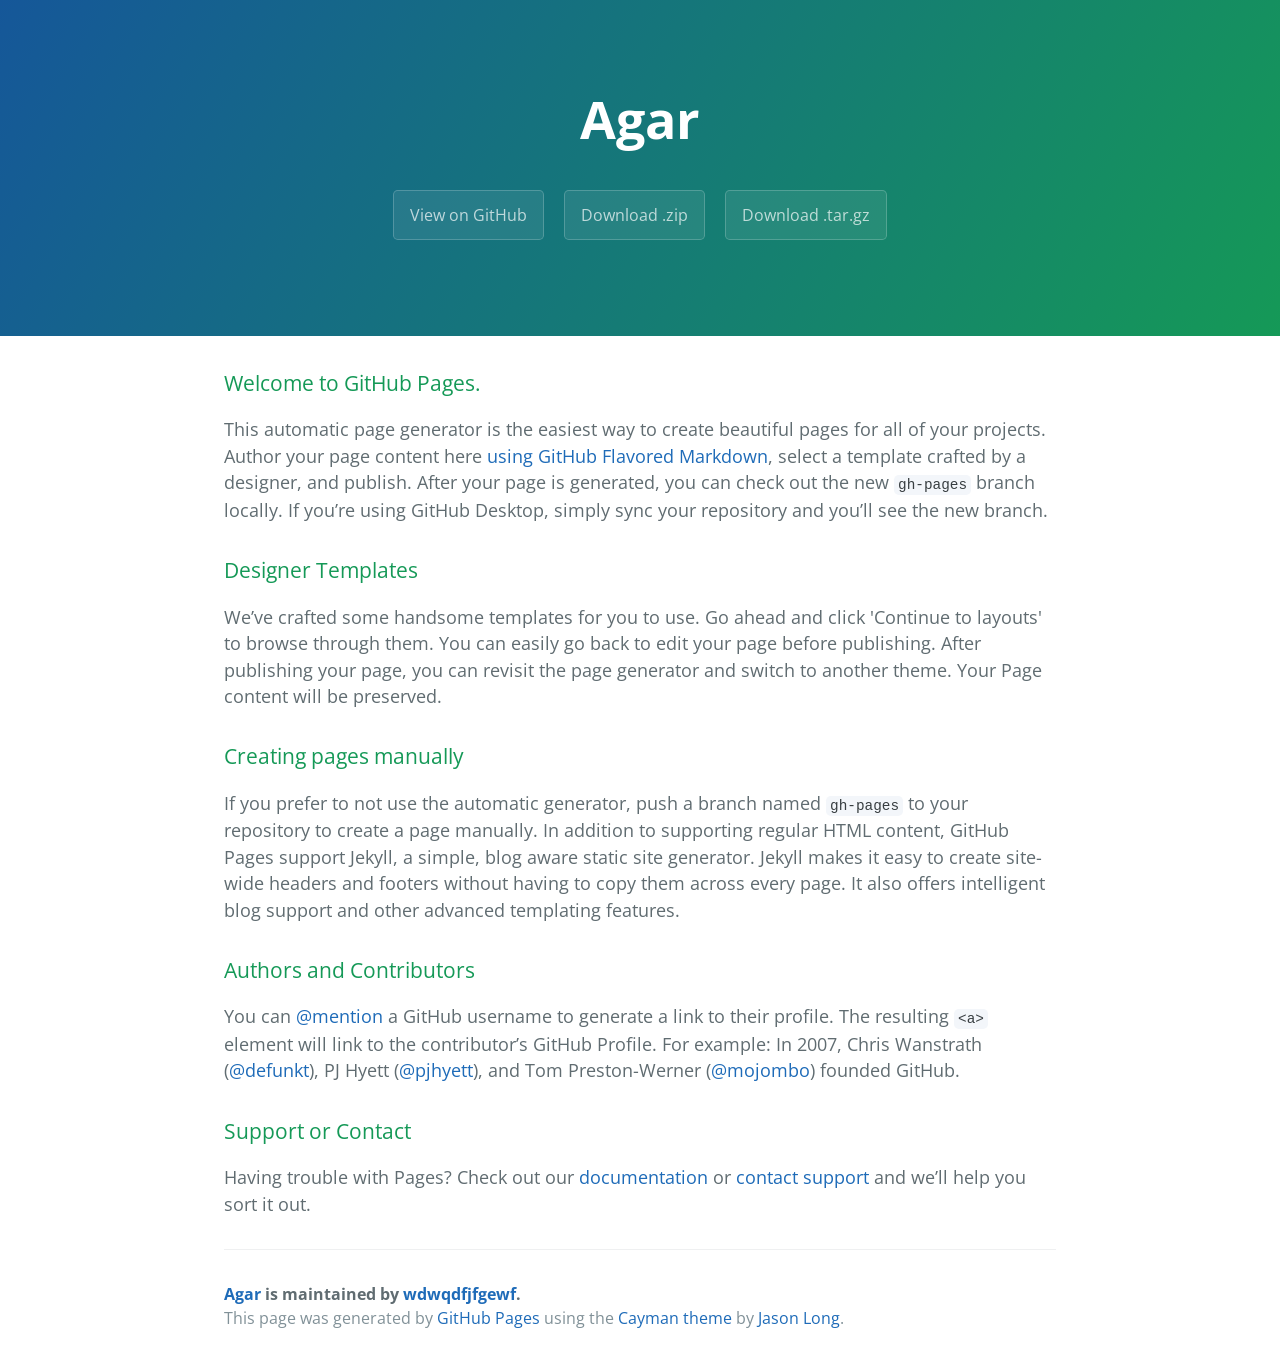
<file: index.html>
<!DOCTYPE html>
<html lang="en-us">
  <head>
    <meta charset="UTF-8">
    <title>Agar by wdwqdfjfgewf</title>
    <meta name="viewport" content="width=device-width, initial-scale=1">
    <link rel="stylesheet" type="text/css" href="stylesheets/normalize.css" media="screen">
    <link href='https://fonts.googleapis.com/css?family=Open+Sans:400,700' rel='stylesheet' type='text/css'>
    <link rel="stylesheet" type="text/css" href="stylesheets/stylesheet.css" media="screen">
    <link rel="stylesheet" type="text/css" href="stylesheets/github-light.css" media="screen">
  </head>
  <body>
    <section class="page-header">
      <h1 class="project-name">Agar</h1>
      <h2 class="project-tagline"></h2>
      <a href="https://github.com/wdwqdfjfgewf/agar" class="btn">View on GitHub</a>
      <a href="https://github.com/wdwqdfjfgewf/agar/zipball/master" class="btn">Download .zip</a>
      <a href="https://github.com/wdwqdfjfgewf/agar/tarball/master" class="btn">Download .tar.gz</a>
    </section>

    <section class="main-content">
      <h3>
<a id="welcome-to-github-pages" class="anchor" href="#welcome-to-github-pages" aria-hidden="true"><span class="octicon octicon-link"></span></a>Welcome to GitHub Pages.</h3>

<p>This automatic page generator is the easiest way to create beautiful pages for all of your projects. Author your page content here <a href="https://guides.github.com/features/mastering-markdown/">using GitHub Flavored Markdown</a>, select a template crafted by a designer, and publish. After your page is generated, you can check out the new <code>gh-pages</code> branch locally. If you’re using GitHub Desktop, simply sync your repository and you’ll see the new branch.</p>

<h3>
<a id="designer-templates" class="anchor" href="#designer-templates" aria-hidden="true"><span class="octicon octicon-link"></span></a>Designer Templates</h3>

<p>We’ve crafted some handsome templates for you to use. Go ahead and click 'Continue to layouts' to browse through them. You can easily go back to edit your page before publishing. After publishing your page, you can revisit the page generator and switch to another theme. Your Page content will be preserved.</p>

<h3>
<a id="creating-pages-manually" class="anchor" href="#creating-pages-manually" aria-hidden="true"><span class="octicon octicon-link"></span></a>Creating pages manually</h3>

<p>If you prefer to not use the automatic generator, push a branch named <code>gh-pages</code> to your repository to create a page manually. In addition to supporting regular HTML content, GitHub Pages support Jekyll, a simple, blog aware static site generator. Jekyll makes it easy to create site-wide headers and footers without having to copy them across every page. It also offers intelligent blog support and other advanced templating features.</p>

<h3>
<a id="authors-and-contributors" class="anchor" href="#authors-and-contributors" aria-hidden="true"><span class="octicon octicon-link"></span></a>Authors and Contributors</h3>

<p>You can <a href="https://github.com/blog/821" class="user-mention">@mention</a> a GitHub username to generate a link to their profile. The resulting <code>&lt;a&gt;</code> element will link to the contributor’s GitHub Profile. For example: In 2007, Chris Wanstrath (<a href="https://github.com/defunkt" class="user-mention">@defunkt</a>), PJ Hyett (<a href="https://github.com/pjhyett" class="user-mention">@pjhyett</a>), and Tom Preston-Werner (<a href="https://github.com/mojombo" class="user-mention">@mojombo</a>) founded GitHub.</p>

<h3>
<a id="support-or-contact" class="anchor" href="#support-or-contact" aria-hidden="true"><span class="octicon octicon-link"></span></a>Support or Contact</h3>

<p>Having trouble with Pages? Check out our <a href="https://help.github.com/pages">documentation</a> or <a href="https://github.com/contact">contact support</a> and we’ll help you sort it out.</p>

      <footer class="site-footer">
        <span class="site-footer-owner"><a href="https://github.com/wdwqdfjfgewf/agar">Agar</a> is maintained by <a href="https://github.com/wdwqdfjfgewf">wdwqdfjfgewf</a>.</span>

        <span class="site-footer-credits">This page was generated by <a href="https://pages.github.com">GitHub Pages</a> using the <a href="https://github.com/jasonlong/cayman-theme">Cayman theme</a> by <a href="https://twitter.com/jasonlong">Jason Long</a>.</span>
      </footer>

    </section>

  
  </body>
</html>
</file>
<file: stylesheets/stylesheet.css>
* {
  box-sizing: border-box; }

body {
  padding: 0;
  margin: 0;
  font-family: "Open Sans", "Helvetica Neue", Helvetica, Arial, sans-serif;
  font-size: 16px;
  line-height: 1.5;
  color: #606c71; }

a {
  color: #1e6bb8;
  text-decoration: none; }
  a:hover {
    text-decoration: underline; }

.btn {
  display: inline-block;
  margin-bottom: 1rem;
  color: rgba(255, 255, 255, 0.7);
  background-color: rgba(255, 255, 255, 0.08);
  border-color: rgba(255, 255, 255, 0.2);
  border-style: solid;
  border-width: 1px;
  border-radius: 0.3rem;
  transition: color 0.2s, background-color 0.2s, border-color 0.2s; }
  .btn + .btn {
    margin-left: 1rem; }

.btn:hover {
  color: rgba(255, 255, 255, 0.8);
  text-decoration: none;
  background-color: rgba(255, 255, 255, 0.2);
  border-color: rgba(255, 255, 255, 0.3); }

@media screen and (min-width: 64em) {
  .btn {
    padding: 0.75rem 1rem; } }

@media screen and (min-width: 42em) and (max-width: 64em) {
  .btn {
    padding: 0.6rem 0.9rem;
    font-size: 0.9rem; } }

@media screen and (max-width: 42em) {
  .btn {
    display: block;
    width: 100%;
    padding: 0.75rem;
    font-size: 0.9rem; }
    .btn + .btn {
      margin-top: 1rem;
      margin-left: 0; } }

.page-header {
  color: #fff;
  text-align: center;
  background-color: #159957;
  background-image: linear-gradient(120deg, #155799, #159957); }

@media screen and (min-width: 64em) {
  .page-header {
    padding: 5rem 6rem; } }

@media screen and (min-width: 42em) and (max-width: 64em) {
  .page-header {
    padding: 3rem 4rem; } }

@media screen and (max-width: 42em) {
  .page-header {
    padding: 2rem 1rem; } }

.project-name {
  margin-top: 0;
  margin-bottom: 0.1rem; }

@media screen and (min-width: 64em) {
  .project-name {
    font-size: 3.25rem; } }

@media screen and (min-width: 42em) and (max-width: 64em) {
  .project-name {
    font-size: 2.25rem; } }

@media screen and (max-width: 42em) {
  .project-name {
    font-size: 1.75rem; } }

.project-tagline {
  margin-bottom: 2rem;
  font-weight: normal;
  opacity: 0.7; }

@media screen and (min-width: 64em) {
  .project-tagline {
    font-size: 1.25rem; } }

@media screen and (min-width: 42em) and (max-width: 64em) {
  .project-tagline {
    font-size: 1.15rem; } }

@media screen and (max-width: 42em) {
  .project-tagline {
    font-size: 1rem; } }

.main-content :first-child {
  margin-top: 0; }
.main-content img {
  max-width: 100%; }
.main-content h1, .main-content h2, .main-content h3, .main-content h4, .main-content h5, .main-content h6 {
  margin-top: 2rem;
  margin-bottom: 1rem;
  font-weight: normal;
  color: #159957; }
.main-content p {
  margin-bottom: 1em; }
.main-content code {
  padding: 2px 4px;
  font-family: Consolas, "Liberation Mono", Menlo, Courier, monospace;
  font-size: 0.9rem;
  color: #383e41;
  background-color: #f3f6fa;
  border-radius: 0.3rem; }
.main-content pre {
  padding: 0.8rem;
  margin-top: 0;
  margin-bottom: 1rem;
  font: 1rem Consolas, "Liberation Mono", Menlo, Courier, monospace;
  color: #567482;
  word-wrap: normal;
  background-color: #f3f6fa;
  border: solid 1px #dce6f0;
  border-radius: 0.3rem; }
  .main-content pre > code {
    padding: 0;
    margin: 0;
    font-size: 0.9rem;
    color: #567482;
    word-break: normal;
    white-space: pre;
    background: transparent;
    border: 0; }
.main-content .highlight {
  margin-bottom: 1rem; }
  .main-content .highlight pre {
    margin-bottom: 0;
    word-break: normal; }
.main-content .highlight pre, .main-content pre {
  padding: 0.8rem;
  overflow: auto;
  font-size: 0.9rem;
  line-height: 1.45;
  border-radius: 0.3rem; }
.main-content pre code, .main-content pre tt {
  display: inline;
  max-width: initial;
  padding: 0;
  margin: 0;
  overflow: initial;
  line-height: inherit;
  word-wrap: normal;
  background-color: transparent;
  border: 0; }
  .main-content pre code:before, .main-content pre code:after, .main-content pre tt:before, .main-content pre tt:after {
    content: normal; }
.main-content ul, .main-content ol {
  margin-top: 0; }
.main-content blockquote {
  padding: 0 1rem;
  margin-left: 0;
  color: #819198;
  border-left: 0.3rem solid #dce6f0; }
  .main-content blockquote > :first-child {
    margin-top: 0; }
  .main-content blockquote > :last-child {
    margin-bottom: 0; }
.main-content table {
  display: block;
  width: 100%;
  overflow: auto;
  word-break: normal;
  word-break: keep-all; }
  .main-content table th {
    font-weight: bold; }
  .main-content table th, .main-content table td {
    padding: 0.5rem 1rem;
    border: 1px solid #e9ebec; }
.main-content dl {
  padding: 0; }
  .main-content dl dt {
    padding: 0;
    margin-top: 1rem;
    font-size: 1rem;
    font-weight: bold; }
  .main-content dl dd {
    padding: 0;
    margin-bottom: 1rem; }
.main-content hr {
  height: 2px;
  padding: 0;
  margin: 1rem 0;
  background-color: #eff0f1;
  border: 0; }

@media screen and (min-width: 64em) {
  .main-content {
    max-width: 64rem;
    padding: 2rem 6rem;
    margin: 0 auto;
    font-size: 1.1rem; } }

@media screen and (min-width: 42em) and (max-width: 64em) {
  .main-content {
    padding: 2rem 4rem;
    font-size: 1.1rem; } }

@media screen and (max-width: 42em) {
  .main-content {
    padding: 2rem 1rem;
    font-size: 1rem; } }

.site-footer {
  padding-top: 2rem;
  margin-top: 2rem;
  border-top: solid 1px #eff0f1; }

.site-footer-owner {
  display: block;
  font-weight: bold; }

.site-footer-credits {
  color: #819198; }

@media screen and (min-width: 64em) {
  .site-footer {
    font-size: 1rem; } }

@media screen and (min-width: 42em) and (max-width: 64em) {
  .site-footer {
    font-size: 1rem; } }

@media screen and (max-width: 42em) {
  .site-footer {
    font-size: 0.9rem; } }
</file>
<file: stylesheets/github-light.css>
/*
   Copyright 2014 GitHub Inc.

   Licensed under the Apache License, Version 2.0 (the "License");
   you may not use this file except in compliance with the License.
   You may obtain a copy of the License at

       http://www.apache.org/licenses/LICENSE-2.0

   Unless required by applicable law or agreed to in writing, software
   distributed under the License is distributed on an "AS IS" BASIS,
   WITHOUT WARRANTIES OR CONDITIONS OF ANY KIND, either express or implied.
   See the License for the specific language governing permissions and
   limitations under the License.

*/

.pl-c /* comment */ {
  color: #969896;
}

.pl-c1      /* constant, markup.raw, meta.diff.header, meta.module-reference, meta.property-name, support, support.constant, support.variable, variable.other.constant */,
.pl-s .pl-v /* string variable */ {
  color: #0086b3;
}

.pl-e  /* entity */,
.pl-en /* entity.name */ {
  color: #795da3;
}

.pl-s .pl-s1 /* string source */,
.pl-smi      /* storage.modifier.import, storage.modifier.package, storage.type.java, variable.other, variable.parameter.function */ {
  color: #333;
}

.pl-ent /* entity.name.tag */ {
  color: #63a35c;
}

.pl-k /* keyword, storage, storage.type */ {
  color: #a71d5d;
}

.pl-pds              /* punctuation.definition.string, string.regexp.character-class */,
.pl-s                /* string */,
.pl-s .pl-pse .pl-s1 /* string punctuation.section.embedded source */,
.pl-sr               /* string.regexp */,
.pl-sr .pl-cce       /* string.regexp constant.character.escape */,
.pl-sr .pl-sra       /* string.regexp string.regexp.arbitrary-repitition */,
.pl-sr .pl-sre       /* string.regexp source.ruby.embedded */ {
  color: #183691;
}

.pl-v /* variable */ {
  color: #ed6a43;
}

.pl-id /* invalid.deprecated */ {
  color: #b52a1d;
}

.pl-ii /* invalid.illegal */ {
  background-color: #b52a1d;
  color: #f8f8f8;
}

.pl-sr .pl-cce /* string.regexp constant.character.escape */ {
  color: #63a35c;
  font-weight: bold;
}

.pl-ml /* markup.list */ {
  color: #693a17;
}

.pl-mh        /* markup.heading */,
.pl-mh .pl-en /* markup.heading entity.name */,
.pl-ms        /* meta.separator */ {
  color: #1d3e81;
  font-weight: bold;
}

.pl-mq /* markup.quote */ {
  color: #008080;
}

.pl-mi /* markup.italic */ {
  color: #333;
  font-style: italic;
}

.pl-mb /* markup.bold */ {
  color: #333;
  font-weight: bold;
}

.pl-md /* markup.deleted, meta.diff.header.from-file */ {
  background-color: #ffecec;
  color: #bd2c00;
}

.pl-mi1 /* markup.inserted, meta.diff.header.to-file */ {
  background-color: #eaffea;
  color: #55a532;
}

.pl-mdr /* meta.diff.range */ {
  color: #795da3;
  font-weight: bold;
}

.pl-mo /* meta.output */ {
  color: #1d3e81;
}
</file>
